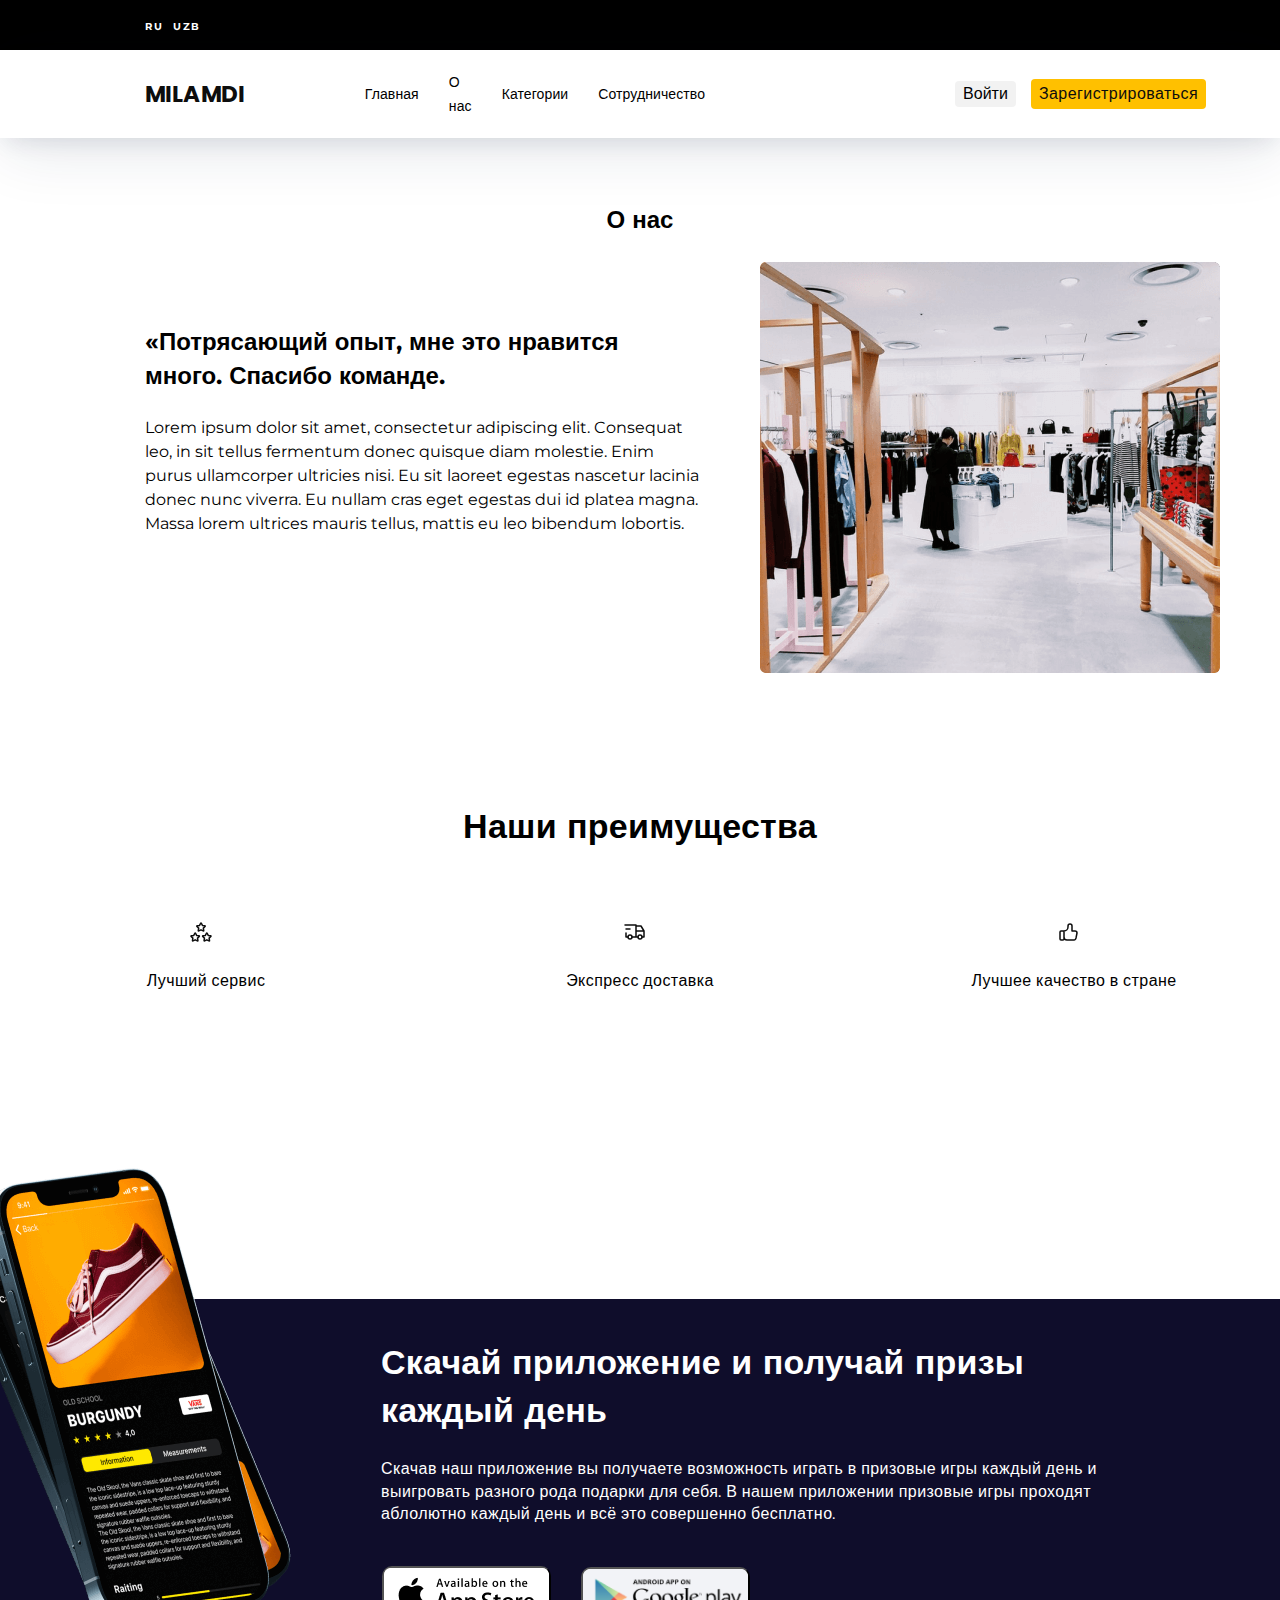
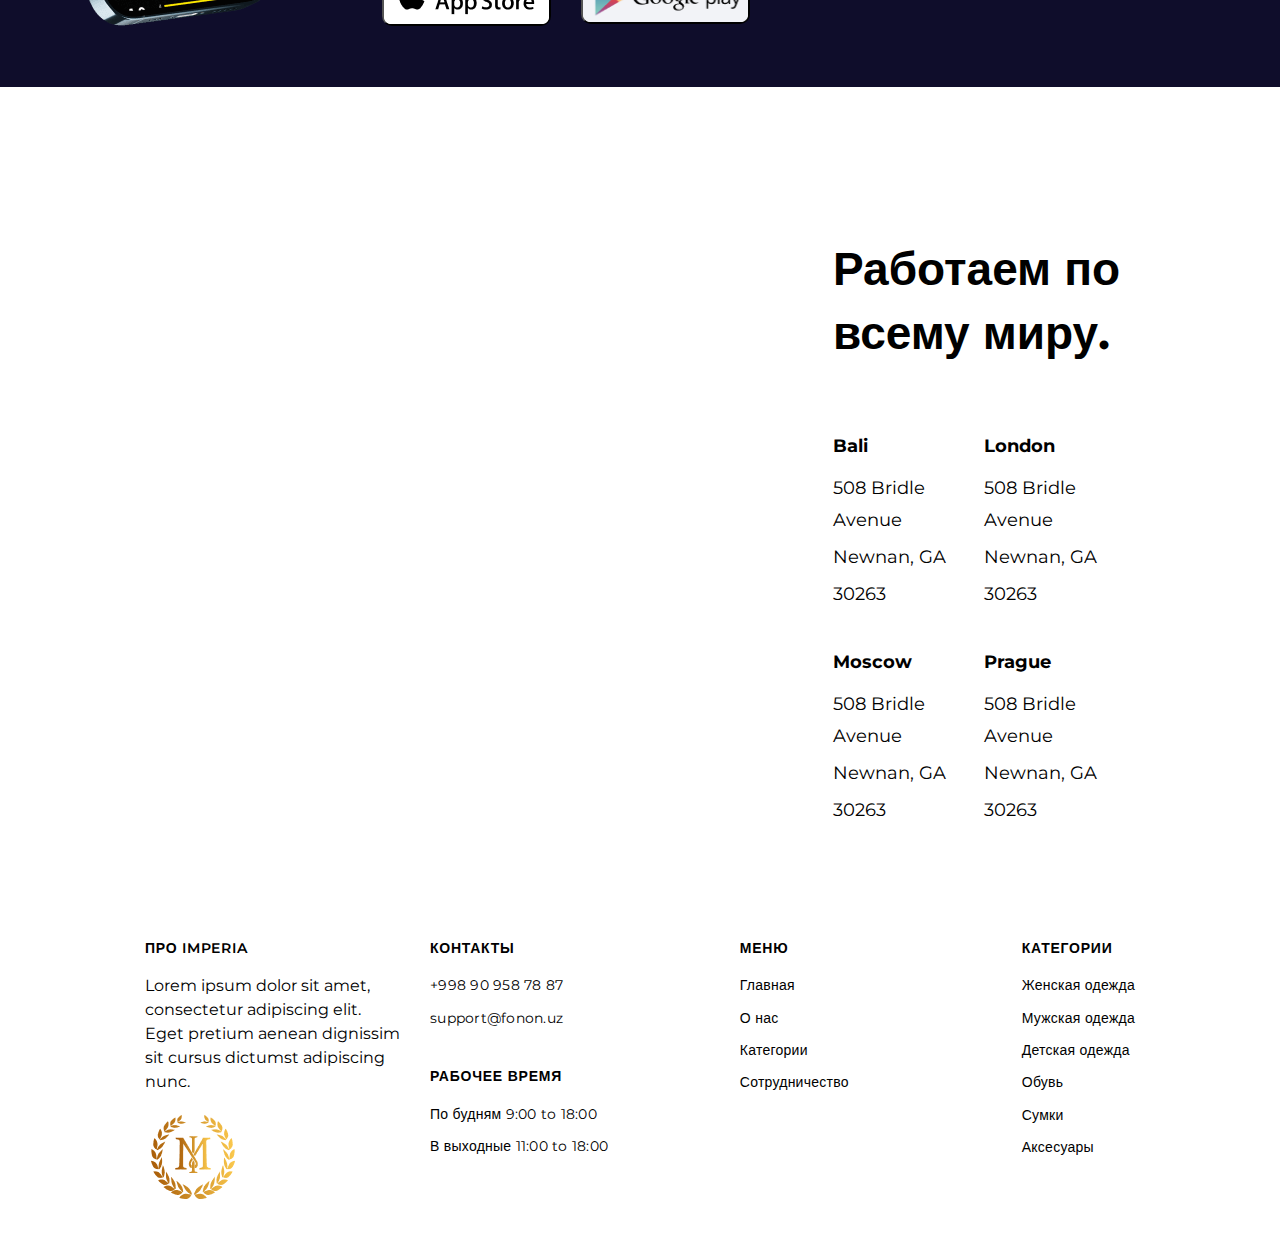
<file: about.html>
<!DOCTYPE html>
<html lang="en">
  <head>
    <meta charset="UTF-8" />
    <meta http-equiv="X-UA-Compatible" content="IE=edge" />
    <meta name="viewport" content="width=device-width, initial-scale=1.0" />
    <title>О нас</title>
    <link rel="stylesheet" href="./css/styles.css" />
  </head>
  <body>
    <header class="header">
        <div class="container header-top-container">
          <div class="header-top">
            <ul class="header-top-list">
              <li class="header_top__item">
                <a class="header_lang" href="#">Ru</a>
              </li>
              <li class="header_top__item">
                <a class="header_lang" href="#">Uzb</a>
              </li>
            </ul>
          </div>
        </div>
        <div class="container header-bottom-container">
          <div class="header-bottom">
            <div class="header-bottom-box">
              <a class="header_logo" href="index.html">Milamdi</a>
              <nav class="header-nav">
                <ul class="header-bottom-list">
                  <li class="header_bottom__item">
                    <a class="header_nav__link" href="index.html">Главная</a>
                  </li>
                  <li class="header_bottom__item">
                    <a class="header_nav__link" href="about.html">О нас</a>
                  </li>
                  <li class="header_bottom__item">
                    <a class="header_nav__link" href="categories.html">Категории</a>
                  </li>
                  <li class="header_bottom__item">
                    <a class="header_nav__link" href="#">Сотрудничество</a>
                  </li>
                </ul>
              </nav>
            </div>
            <div class="header-bottom-box">
              <button class="header_btn__one">Войти</button>
              <button class="header_btn__two">Зарегистрироваться</button>
              <a class="header_bottom__link" href=""><img class="header_img" src="./img/basket.svg" alt="" width="32"
                  height="32" /></a>
            </div>
          </div>
        </div>
        </div>
      </header>
<main>
    <section class="about__intro">
        <div class="container about__intro-container">
            <h2 class="about__intro-title">О нас</h2>
          <div class="about__intro-box">
            <h3 class="about__intro__box-title">«Потрясающий опыт, мне это нравится
                много. Спасибо команде.</h3>
            <p class="about__intro-text">
                Lorem ipsum dolor sit amet, consectetur adipiscing elit. Consequat leo, in sit tellus fermentum donec quisque diam molestie. Enim purus ullamcorper ultricies nisi. Eu sit laoreet egestas nascetur lacinia donec nunc viverra. Eu nullam cras eget egestas dui id platea magna. Massa lorem ultrices mauris tellus, mattis eu leo bibendum lobortis. 
 </p>
          </div>
        </div>
    </section>
    <section class="about__works">
        <div class="container works-container">
          <h2 class="works_title">Наши преимущества</h2>
          <ul class="works-list-one">
            <li class="works_item__one"><a class="works_link__one works_link1__before" href="#">Лучший сервис</a></li>
            <li class="works_item__one"><a class="works_link__one works_link2__before" href="#">Экспресс доставка </a>
            </li>
            <li class="works_item__one"><a class="works_link__one works_link3__before" href="#">Лучшее качество в
                стране</a></li>
          </ul>
        </div>
      </section>
      <!-- bosh sahifadan olingan bir xil bulgani uchun alohida yozmadim -->
      <section class="download">
        <div class="container download-container">
          <h3 class="download-title">Скачай приложение и получай призы каждый день</h3>
          <p class="download-text">
            Скачав наш приложение вы получаете возможность играть в призовые игры каждый день и выигровать разного рода
            подарки для себя.
            В нашем приложении призовые игры проходят аблолютно каждый день и всё это совершенно бесплатно.
          </p>
          <ul class="download-list">
            <li class="download_item"><button class="download_btn"><img class="download_img" src="./img/appstore.png"
                  alt="" width="165"></button></li>
            <li class="download_item"><button class="download_btn"><img class="download_img" src="./img/playmarket.png"
                  alt="" width="165"></button></li>
          </ul>
        </div>
      </section>
      <section class="location">
        <div class="container location__container">
          <div class="location__box-one">
            <iframe class="location__yandex" src="https://yandex.uz/maps/-/CCUNuQcPdC" frameborder="0"></iframe>
          </div>
          <div class="location__box-two">
            <h2 class="location__box-title">Работаем по всему миру.</h2>
            <ul class="location__list">
              <li class="location__item">
                <ul class="location__minilist">
                  <li class="location__miniitem-one">Bali</li>
                  <li class="location__miniitem">508 Bridle Avenue</li>
                  <li class="location__miniitem">Newnan, GA</li>
                  <li class="location__miniitem">30263</li>
                </ul>
              </li>
              <li class="location__item">
                <ul class="location__minilist">
                  <li class="location__miniitem-one">London</li>
                  <li class="location__miniitem">508 Bridle Avenue</li>
                  <li class="location__miniitem">Newnan, GA</li>
                  <li class="location__miniitem">30263</li>
                </ul>
              </li>
              <li class="location__item">
                <ul class="location__minilist">
                  <li class="location__miniitem-one">Moscow</li>
                  <li class="location__miniitem">508 Bridle Avenue</li>
                  <li class="location__miniitem">Newnan, GA</li>
                  <li class="location__miniitem">30263</li>
                </ul>
              </li>
              <li class="location__item">
                <ul class="location__minilist">
                  <li class="location__miniitem-one">Prague</li>
                  <li class="location__miniitem">508 Bridle Avenue</li>
                  <li class="location__miniitem">Newnan, GA</li>
                  <li class="location__miniitem">30263</li>
                </ul>
              </li>
            </ul>
          </div>
        </div>
      </section>
</main>
<footer class="footer">
  <div class="container footer-container">
    <div class="footer-box">
      <div class="footer-box-one">
        <h3 class="footer_title">про imperia</h3>
        <p class="footer-text">
          Lorem ipsum dolor sit amet, consectetur adipiscing elit. 
          Eget pretium aenean dignissim sit cursus dictumst adipiscing 
          nunc.
        </p>
        <a class="footer_logo__link" href="index.html">
          <img class="footer-logo" src="./img/footer_logo.png" alt="" width="96" height="96">
        </a>
      </div>
      <div class="footer-box-two">
        <ul class="footer-list">
          <li class="footer_list__title">контакты</li>
          <li class="footer_item">+998 90 958 78 87</li>
          <li class="footer_item">support@fonon.uz</li>
        </ul>
        <ul class="footer-list">
          <li class="footer_list__title">рабочее время</li>
          <li class="footer_item">По будням 9:00 to 18:00</li>
          <li class="footer_item">В выходные 11:00 to 18:00</li>
        </ul>
      </div>
    </div>
    <div class="footer-box-three">
      <ul class="footer-list-two">
        <li class="footer_list__title">Меню</li>
        <li class="footer_item"><a class="footer_link" href="index.html">Главная</a></li>
        <li class="footer_item"><a class="footer_link" href="about.html">О нас</a></li>
        <li class="footer_item"><a class="footer_link" href="categories.html">Категории</a></li>
        <li class="footer_item"><a class="footer_link" href="#">Сотрудничество</a></li>
      </ul>
      <ul class="footer-list-two">
        <li class="footer_list__title">категории</li>
        <li class="footer_item"><a class="footer_link" href="#">Женская одежда</a></li>
        <li class="footer_item"><a class="footer_link" href="#">Мужская одежда</a></li>
        <li class="footer_item"><a class="footer_link" href="#">Детская одежда</a></li>
        <li class="footer_item"><a class="footer_link" href="#">Обувь</a></li>
        <li class="footer_item"><a class="footer_link" href="#">Сумки</a></li>
        <li class="footer_item"><a class="footer_link" href="#">Аксесуары</a></li>
      </ul>
    </div>
  </div>
</footer>
  </body>
</html>
</file>
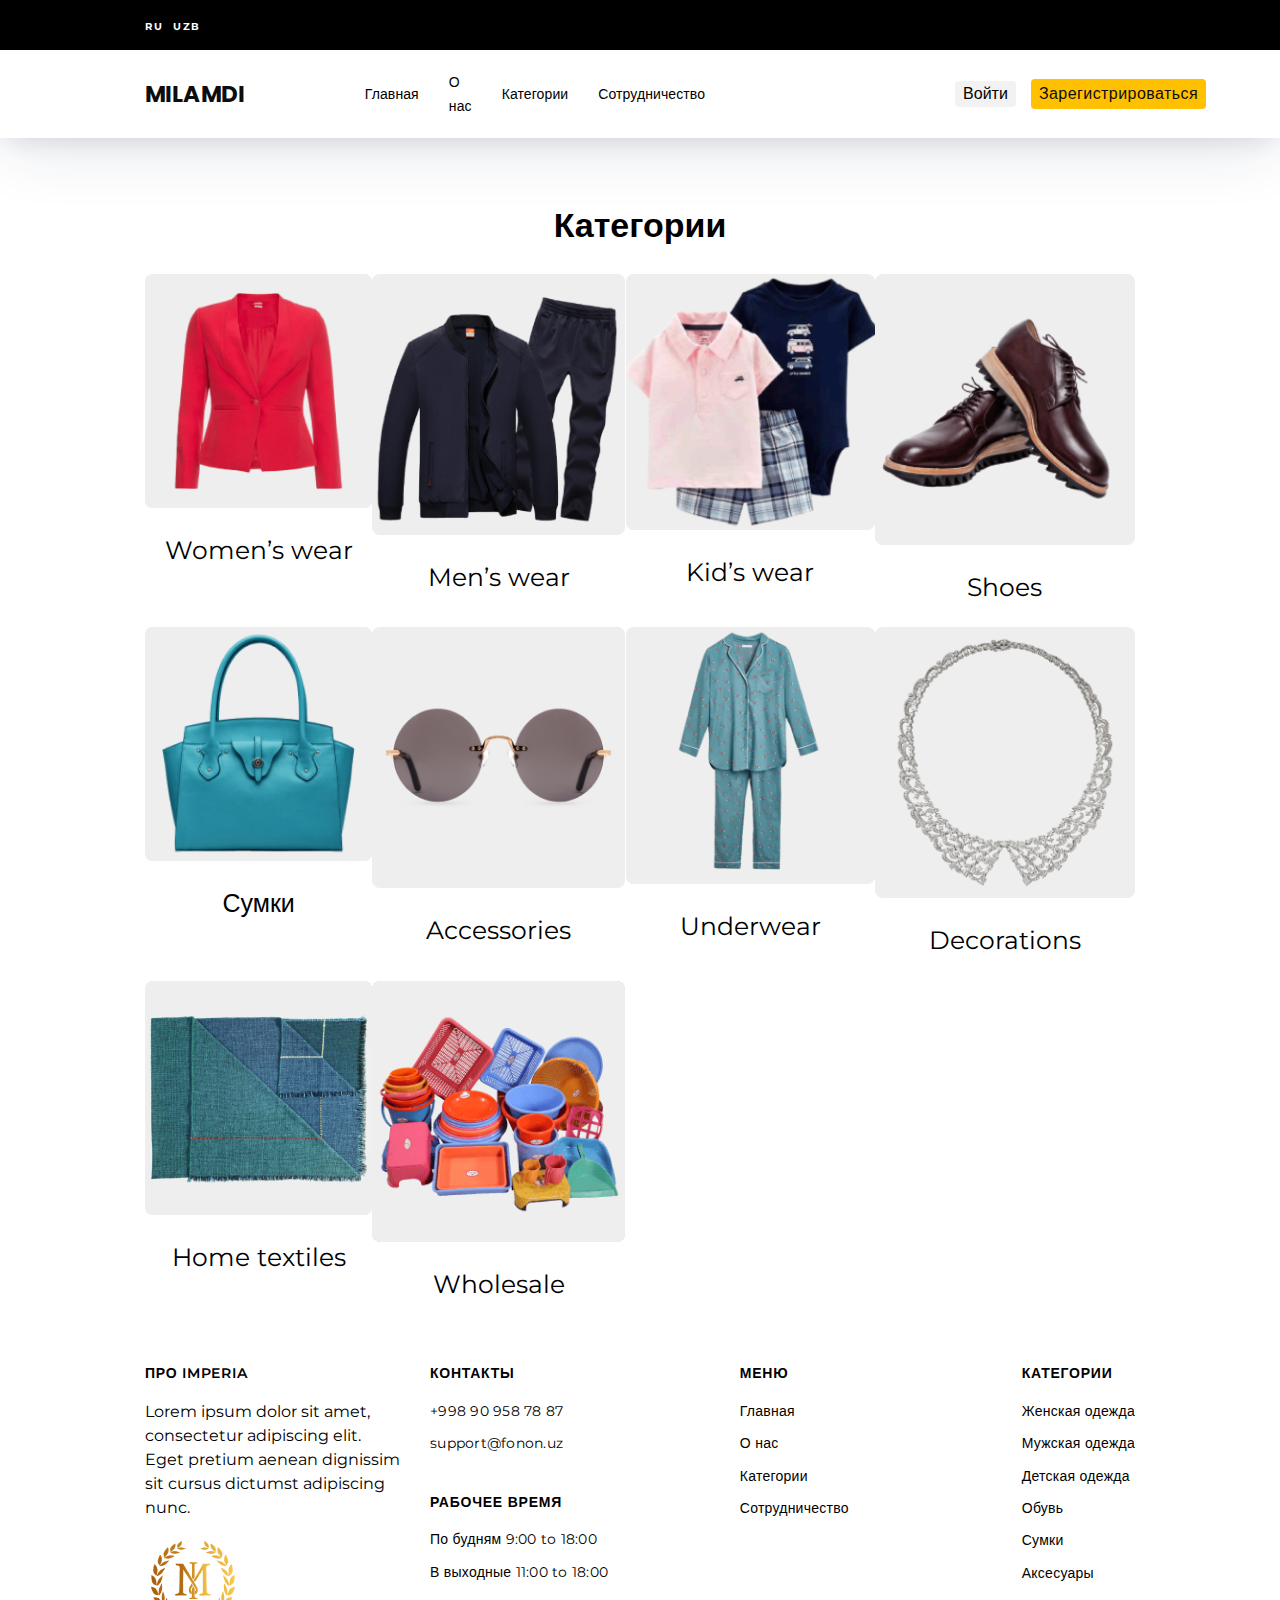
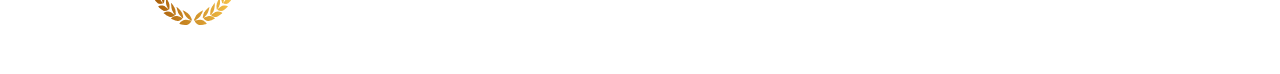
<file: categories.html>
<!DOCTYPE html>
<html lang="en">
<head>
    <meta charset="UTF-8">
    <meta http-equiv="X-UA-Compatible" content="IE=edge">
    <meta name="viewport" content="width=device-width, initial-scale=1.0">
    <title>Категории</title>
    <link rel="stylesheet" href="./css/styles.css">
</head>
<body>
    <header class="header">
        <div class="container header-top-container">
          <div class="header-top">
            <ul class="header-top-list">
              <li class="header_top__item">
                <a class="header_lang" href="#">Ru</a>
              </li>
              <li class="header_top__item">
                <a class="header_lang" href="#">Uzb</a>
              </li>
            </ul>
          </div>
        </div>
        <div class="container header-bottom-container">
          <div class="header-bottom">
            <div class="header-bottom-box">
              <a class="header_logo" href="index.html">Milamdi</a>
              <nav class="header-nav">
                <ul class="header-bottom-list">
                  <li class="header_bottom__item">
                    <a class="header_nav__link" href="index.html">Главная</a>
                  </li>
                  <li class="header_bottom__item">
                    <a class="header_nav__link" href="./about.html">О нас</a>
                  </li>
                  <li class="header_bottom__item">
                    <a class="header_nav__link" href="categories.html">Категории</a>
                  </li>
                  <li class="header_bottom__item">
                    <a class="header_nav__link" href="#">Сотрудничество</a>
                  </li>
                </ul>
              </nav>
            </div>
            <div class="header-bottom-box">
              <button class="header_btn__one">Войти</button>
              <button class="header_btn__two">Зарегистрироваться</button>
              <a class="header_bottom__link" href=""><img class="header_img" src="./img/basket.svg" alt="" width="32"
                  height="32" /></a>
            </div>
          </div>
        </div>
        </div>
      </header>
      <main>
        <section class="categories">
            <div class="container categories__container">
                <h2 class="categories__title">
                    Категории
                </h2>
                <div class="categories__box">
                    <div class="categories__card">
                        <img class="categories__img" src="./img/categories1.png" alt="">
                        <p class="categories__text">Women’s wear</p>
                    </div>
                    <div class="categories__card">
                        <img class="categories__img" src="./img/categories2.png" alt="">
                        <p class="categories__text">Men’s wear</p>
                    </div>
                    <div class="categories__card">
                        <img class="categories__img" src="./img/categories3.png" alt="">
                        <p class="categories__text">Kid’s wear</p>
                    </div>
                    <div class="categories__card">
                        <img class="categories__img" src="./img/categories4.png" alt="">
                        <p class="categories__text">Shoes</p>
                    </div>
                    <div class="categories__card">
                        <img class="categories__img" src="./img/categories5.png" alt="">
                        <p class="categories__text">Сумки</p>
                    </div>
                    <div class="categories__card">
                        <img class="categories__img" src="./img/categories6.png" alt="">
                        <p class="categories__text">Accessories</p>
                    </div>
                    <div class="categories__card">
                        <img class="categories__img" src="./img/categories7.png" alt="">
                        <p class="categories__text">Underwear</p>
                    </div>
                    <div class="categories__card">
                        <img class="categories__img" src="./img/categories8.png" alt="">
                        <p class="categories__text">Decorations</p>
                    </div>
                    <div class="categories__card">
                        <img class="categories__img" src="./img/categories9.png" alt="">
                        <p class="categories__text">Home textiles</p>
                    </div>
                    <div class="categories__card">
                        <img class="categories__img" src="./img/categories10.png" alt="">
                        <p class="categories__text">Wholesale</p>
                    </div>
                </div>
            </div>
        </section>
      </main>
      <footer class="footer">
        <div class="container footer-container">
          <div class="footer-box">
            <div class="footer-box-one">
              <h3 class="footer_title">про imperia</h3>
              <p class="footer-text">
                Lorem ipsum dolor sit amet, consectetur adipiscing elit. 
                Eget pretium aenean dignissim sit cursus dictumst adipiscing 
                nunc.
              </p>
              <a class="footer_logo__link" href="index.html">
                <img class="footer-logo" src="./img/footer_logo.png" alt="" width="96" height="96">
              </a>
            </div>
            <div class="footer-box-two">
              <ul class="footer-list">
                <li class="footer_list__title">контакты</li>
                <li class="footer_item">+998 90 958 78 87</li>
                <li class="footer_item">support@fonon.uz</li>
              </ul>
              <ul class="footer-list">
                <li class="footer_list__title">рабочее время</li>
                <li class="footer_item">По будням 9:00 to 18:00</li>
                <li class="footer_item">В выходные 11:00 to 18:00</li>
              </ul>
            </div>
          </div>
          <div class="footer-box-three">
            <ul class="footer-list-two">
              <li class="footer_list__title">Меню</li>
              <li class="footer_item"><a class="footer_link" href="index.html">Главная</a></li>
              <li class="footer_item"><a class="footer_link" href="about.html">О нас</a></li>
              <li class="footer_item"><a class="footer_link" href="categories.html">Категории</a></li>
              <li class="footer_item"><a class="footer_link" href="#">Сотрудничество</a></li>
            </ul>
            <ul class="footer-list-two">
              <li class="footer_list__title">категории</li>
              <li class="footer_item"><a class="footer_link" href="#">Женская одежда</a></li>
              <li class="footer_item"><a class="footer_link" href="#">Мужская одежда</a></li>
              <li class="footer_item"><a class="footer_link" href="#">Детская одежда</a></li>
              <li class="footer_item"><a class="footer_link" href="#">Обувь</a></li>
              <li class="footer_item"><a class="footer_link" href="#">Сумки</a></li>
              <li class="footer_item"><a class="footer_link" href="#">Аксесуары</a></li>
            </ul>
          </div>
        </div>
      </footer>
</body>
</html>
</file>
<file: css/styles.css>
@charset "UTF-8";
/*! normalize.css v8.0.1 | MIT License | github.com/necolas/normalize.css */
/* Document
   ========================================================================== */
/**
 * 1. Correct the line height in all browsers.
 * 2. Prevent adjustments of font size after orientation changes in iOS.
 */
html {
  line-height: 1.15; /* 1 */
  -webkit-text-size-adjust: 100%; /* 2 */
}

/* Sections
     ========================================================================== */
/**
   * Remove the margin in all browsers.
   */
body {
  margin: 0;
}

/**
   * Render the `main` element consistently in IE.
   */
main {
  display: block;
}

/**
   * Correct the font size and margin on `h1` elements within `section` and
   * `article` contexts in Chrome, Firefox, and Safari.
   */
h1 {
  font-size: 2em;
  margin: 0.67em 0;
}

/* Grouping content
     ========================================================================== */
/**
   * 1. Add the correct box sizing in Firefox.
   * 2. Show the overflow in Edge and IE.
   */
hr {
  box-sizing: content-box; /* 1 */
  height: 0; /* 1 */
  overflow: visible; /* 2 */
}

/**
   * 1. Correct the inheritance and scaling of font size in all browsers.
   * 2. Correct the odd `em` font sizing in all browsers.
   */
pre {
  font-family: monospace, monospace; /* 1 */
  font-size: 1em; /* 2 */
}

/* Text-level semantics
     ========================================================================== */
/**
   * Remove the gray background on active links in IE 10.
   */
a {
  background-color: transparent;
}

/**
   * 1. Remove the bottom border in Chrome 57-
   * 2. Add the correct text decoration in Chrome, Edge, IE, Opera, and Safari.
   */
abbr[title] {
  border-bottom: none; /* 1 */
  text-decoration: underline; /* 2 */
  -webkit-text-decoration: underline dotted;
          text-decoration: underline dotted; /* 2 */
}

/**
   * Add the correct font weight in Chrome, Edge, and Safari.
   */
b,
strong {
  font-weight: bolder;
}

/**
   * 1. Correct the inheritance and scaling of font size in all browsers.
   * 2. Correct the odd `em` font sizing in all browsers.
   */
code,
kbd,
samp {
  font-family: monospace, monospace; /* 1 */
  font-size: 1em; /* 2 */
}

/**
   * Add the correct font size in all browsers.
   */
small {
  font-size: 80%;
}

/**
   * Prevent `sub` and `sup` elements from affecting the line height in
   * all browsers.
   */
sub,
sup {
  font-size: 75%;
  line-height: 0;
  position: relative;
  vertical-align: baseline;
}

sub {
  bottom: -0.25em;
}

sup {
  top: -0.5em;
}

/* Embedded content
     ========================================================================== */
/**
   * Remove the border on images inside links in IE 10.
   */
img {
  border-style: none;
}

/* Forms
     ========================================================================== */
/**
   * 1. Change the font styles in all browsers.
   * 2. Remove the margin in Firefox and Safari.
   */
button,
input,
optgroup,
select,
textarea {
  font-family: inherit; /* 1 */
  font-size: 100%; /* 1 */
  line-height: 1.15; /* 1 */
  margin: 0; /* 2 */
}

/**
   * Show the overflow in IE.
   * 1. Show the overflow in Edge.
   */
button,
input {
  /* 1 */
  overflow: visible;
}

/**
   * Remove the inheritance of text transform in Edge, Firefox, and IE.
   * 1. Remove the inheritance of text transform in Firefox.
   */
button,
select {
  /* 1 */
  text-transform: none;
}

/**
   * Correct the inability to style clickable types in iOS and Safari.
   */
button,
[type=button],
[type=reset],
[type=submit] {
  -webkit-appearance: button;
}

/**
   * Remove the inner border and padding in Firefox.
   */
button::-moz-focus-inner,
[type=button]::-moz-focus-inner,
[type=reset]::-moz-focus-inner,
[type=submit]::-moz-focus-inner {
  border-style: none;
  padding: 0;
}

/**
   * Restore the focus styles unset by the previous rule.
   */
button:-moz-focusring,
[type=button]:-moz-focusring,
[type=reset]:-moz-focusring,
[type=submit]:-moz-focusring {
  outline: 1px dotted ButtonText;
}

/**
   * Correct the padding in Firefox.
   */
fieldset {
  padding: 0.35em 0.75em 0.625em;
}

/**
   * 1. Correct the text wrapping in Edge and IE.
   * 2. Correct the color inheritance from `fieldset` elements in IE.
   * 3. Remove the padding so developers are not caught out when they zero out
   *    `fieldset` elements in all browsers.
   */
legend {
  box-sizing: border-box; /* 1 */
  color: inherit; /* 2 */
  display: table; /* 1 */
  max-width: 100%; /* 1 */
  padding: 0; /* 3 */
  white-space: normal; /* 1 */
}

/**
   * Add the correct vertical alignment in Chrome, Firefox, and Opera.
   */
progress {
  vertical-align: baseline;
}

/**
   * Remove the default vertical scrollbar in IE 10+.
   */
textarea {
  overflow: auto;
}

/**
   * 1. Add the correct box sizing in IE 10.
   * 2. Remove the padding in IE 10.
   */
[type=checkbox],
[type=radio] {
  box-sizing: border-box; /* 1 */
  padding: 0; /* 2 */
}

/**
   * Correct the cursor style of increment and decrement buttons in Chrome.
   */
[type=number]::-webkit-inner-spin-button,
[type=number]::-webkit-outer-spin-button {
  height: auto;
}

/**
   * 1. Correct the odd appearance in Chrome and Safari.
   * 2. Correct the outline style in Safari.
   */
[type=search] {
  -webkit-appearance: textfield; /* 1 */
  outline-offset: -2px; /* 2 */
}

/**
   * Remove the inner padding in Chrome and Safari on macOS.
   */
[type=search]::-webkit-search-decoration {
  -webkit-appearance: none;
}

/**
   * 1. Correct the inability to style clickable types in iOS and Safari.
   * 2. Change font properties to `inherit` in Safari.
   */
::-webkit-file-upload-button {
  -webkit-appearance: button; /* 1 */
  font: inherit; /* 2 */
}

/* Interactive
     ========================================================================== */
/*
   * Add the correct display in Edge, IE 10+, and Firefox.
   */
details {
  display: block;
}

/*
   * Add the correct display in all browsers.
   */
summary {
  display: list-item;
}

/* Misc
     ========================================================================== */
/**
   * Add the correct display in IE 10+.
   */
template {
  display: none;
}

/**
   * Add the correct display in IE 10.
   */
[hidden] {
  display: none;
}

/* montserrat-regular - latin */
@font-face {
  font-family: "Montserrat";
  font-style: normal;
  font-weight: 400;
  src: local(""), url("../fonts/montserrat-v25-latin-regular.woff2") format("woff2"), url("../fonts/montserrat-v25-latin-regular.woff") format("woff"); /* Chrome 6+, Firefox 3.6+, IE 9+, Safari 5.1+ */
}
/* montserrat-500 - latin */
@font-face {
  font-family: "Montserrat";
  font-style: normal;
  font-weight: 500;
  src: local(""), url("../fonts/montserrat-v25-latin-500.woff2") format("woff2"), url("../fonts/montserrat-v25-latin-500.woff") format("woff"); /* Chrome 6+, Firefox 3.6+, IE 9+, Safari 5.1+ */
}
/* montserrat-600 - latin */
@font-face {
  font-family: "Montserrat";
  font-style: normal;
  font-weight: 600;
  src: local(""), url("../fonts/montserrat-v25-latin-600.woff2") format("woff2"), url("../fonts/montserrat-v25-latin-600.woff") format("woff"); /* Chrome 6+, Firefox 3.6+, IE 9+, Safari 5.1+ */
}
/* montserrat-700 - latin */
@font-face {
  font-family: "Montserrat";
  font-style: normal;
  font-weight: 700;
  src: local(""), url("../fonts/montserrat-v25-latin-700.woff2") format("woff2"), url("../fonts/montserrat-v25-latin-700.woff") format("woff"); /* Chrome 6+, Firefox 3.6+, IE 9+, Safari 5.1+ */
}
/* poppins-700 - latin */
@font-face {
  font-family: "Poppins";
  font-style: normal;
  font-weight: 700;
  src: local(""), url("../fonts/poppins-v20-latin-700.woff2") format("woff2"), url("../fonts/poppins-v20-latin-700.woff") format("woff"); /* Chrome 6+, Firefox 3.6+, IE 9+, Safari 5.1+ */
}
body {
  padding: 0;
  margin: 0;
  font-family: "Montserrat", "Arial", "sans-serif";
  line-height: 1.5;
}

.container {
  max-width: 1440px;
  padding: 0 145px;
  margin-left: auto;
  margin-right: auto;
}

img {
  display: block;
  max-width: 100%;
  height: auto;
}

.visually-hidden {
  position: absolute;
  width: 1px;
  height: 1px;
  margin: -1px;
  border: 0;
  padding: 0;
  clip: rect(0 0 0 0);
  overflow: hidden;
}

.header-top-container {
  background-color: black;
}
.header-top {
  margin: 0;
  padding: 0;
  padding-top: 13px;
  padding-bottom: 13px;
}
.header-top-list {
  display: flex;
  margin: 0;
  padding: 0;
  list-style-type: none;
  margin-right: auto;
  gap: 10px;
}
.header_lang {
  font-weight: 700;
  font-size: 10px;
  line-height: 140%;
  letter-spacing: 1.5px;
  text-transform: uppercase;
  font-feature-settings: "pnum" on, "lnum" on;
  color: #ffffff;
  text-decoration: none;
}
.header-bottom-container {
  box-shadow: 0px 8px 22px -6px rgba(24, 39, 75, 0.12), 0px 14px 64px -4px rgba(24, 39, 75, 0.12);
}
.header-bottom {
  display: flex;
  align-items: center;
  justify-content: space-between;
  padding-top: 20px;
  padding-bottom: 20px;
}
.header-bottom-box {
  margin: o;
  padding: 0;
  display: flex;
  align-items: center;
  justify-content: space-between;
}
.header_logo {
  text-decoration: none;
  font-family: "poppins";
  font-weight: 700;
  font-size: 23px;
  line-height: 140%;
  letter-spacing: 0.4px;
  text-transform: uppercase;
  font-feature-settings: "pnum" on, "lnum" on;
  color: #0d0d0d;
}
.header-bottom-list {
  margin: 0;
  padding: 0;
  display: flex;
  align-items: center;
  gap: 30px;
  list-style-type: none;
  margin-left: 120px;
}
.header_nav__link {
  text-decoration: none;
  font-weight: 500;
  font-size: 14px;
  line-height: 140%;
  letter-spacing: 0.1px;
  font-feature-settings: "pnum" on, "lnum" on;
  color: #000000;
}
.header_btn__one {
  margin-left: 250px;
  padding: 4px 8px;
  border: none;
  background-color: rgba(0, 0, 0, 0.05);
  border-radius: 4px;
  cursor: pointer;
}
.header_btn__two {
  margin-left: 15px;
  padding: 4px 8px;
  border: none;
  font-weight: 400;
  font-size: 16px;
  line-height: 140%;
  letter-spacing: 0.44px;
  font-feature-settings: "pnum" on, "lnum" on;
  color: #0d0d0d;
  background-color: #ffc000;
  border-radius: 4px;
  cursor: pointer;
}
.header_bottom__link {
  margin-left: 40px;
}

.intro-bgi {
  margin: 0;
  padding: 0;
  background-color: #e1aa00;
  height: 200px;
}
.intro-bgi-one {
  display: flex;
  align-items: center;
  justify-content: center;
  gap: 4px;
}
.intro_btn {
  margin-top: auto;
  margin-bottom: 33px;
  padding: 0;
  width: 32px;
  height: 32px;
  background-image: url(../img/intro_btn.svg);
  background-repeat: no-repeat;
  background-position: center center;
  border: none;
  background-color: transparent;
}
.intro_btn__active {
  background-image: url(../img/intro_btn_a.svg);
  border: 1px solid #0d0d0d;
  border-radius: 32px;
  cursor: pointer;
}
.intro_btn:hover {
  background-image: url(../img/intro_btn_a.svg);
  border: 1px solid #0d0d0d;
  border-radius: 32px;
  cursor: pointer;
}
.intro-container {
  position: relative;
  background-color: #000;
  padding-bottom: 150px;
}
.intro-container::before {
  display: inline-block;
  content: url(../img/intro_bgi.png);
  width: 512px;
  height: 788px;
  position: absolute;
  right: 150px;
  top: -195px;
}
.intro_title {
  margin: 0;
  padding: 0;
  padding-top: 30px;
  margin-bottom: 16px;
  width: 588px;
  font-weight: 700;
  font-size: 34px;
  line-height: 140%;
  letter-spacing: 0.25px;
  font-feature-settings: "pnum" on, "lnum" on;
  color: #ffffff;
}
.intro_text {
  margin: 0;
  padding: 0;
  margin-bottom: 24px;
  width: 588px;
  font-weight: 500;
  font-size: 14px;
  line-height: 140%;
  letter-spacing: 0.1px;
  font-feature-settings: "pnum" on, "lnum" on;
  color: #ffffff;
}
.intro_link {
  margin-left: 12px;
  position: relative;
  text-decoration: none;
  font-weight: 600;
  font-size: 14px;
  line-height: 140%;
  letter-spacing: 0.75px;
  text-transform: uppercase;
  font-feature-settings: "pnum" on, "lnum" on;
  color: #ffc000;
  display: flex;
  align-items: center;
}
.intro_link::after {
  display: inline-block;
  content: url(../img/intro_lb.svg);
  position: absolute;
  left: -12px;
}

.works {
  background-color: #fafafa;
}
.works-container {
  display: flex;
  align-items: center;
  flex-direction: column;
}
.works_title {
  margin-top: 67px;
  margin-bottom: 24px;
  font-weight: 700;
  font-size: 34px;
  line-height: 140%;
  letter-spacing: 0.25px;
  font-feature-settings: "pnum" on, "lnum" on;
  color: #000000;
}
.works-list-one {
  margin: 0;
  padding: 0;
  margin-bottom: 80px;
  display: flex;
  align-items: center;
  gap: 140px;
  list-style-type: none;
}
.works_item__one {
  width: 294px;
  background-color: white;
  border-radius: 12px;
}
.works_link__one {
  position: relative;
  display: block;
  text-decoration: none;
  text-align: center;
  padding-top: 95px;
  padding-bottom: 27px;
  font-weight: 400;
  font-size: 16px;
  line-height: 140%;
  letter-spacing: 0.44px;
  font-feature-settings: "pnum" on, "lnum" on;
  color: #000000;
}
.works_link1__before::before {
  display: inline-block;
  content: url(../img/star_g.svg);
  position: absolute;
  left: 130px;
  top: 45px;
}
.works_link2__before::before {
  display: inline-block;
  content: url(../img/car.svg);
  position: absolute;
  left: 130px;
  top: 45px;
}
.works_link3__before::before {
  display: inline-block;
  content: url(../img/like.svg);
  position: absolute;
  left: 130px;
  top: 45px;
}
.works-title-two {
  margin-bottom: 32px;
  font-weight: 700;
  font-size: 34px;
  line-height: 140%;
  letter-spacing: 0.25px;
  font-feature-settings: "pnum" on, "lnum" on;
}
.works-list-two {
  margin: 0;
  padding: 0;
  margin-bottom: 64px;
  display: flex;
  align-items: center;
  gap: 30px;
  list-style-type: none;
}
.works_item__two {
  margin-left: auto;
  margin-right: auto;
  width: 264px;
  background-color: #ffffff;
  box-shadow: 0px 0px 98px rgba(0, 0, 0, 0.05);
  border-radius: 12px;
}
.works_text__one {
  margin: 7px 12px 8px 12px;
  padding: 0;
  font-weight: 600;
  font-size: 14px;
  line-height: 140%;
  letter-spacing: 0.75px;
  text-transform: uppercase;
  font-feature-settings: "pnum" on, "lnum" on;
}
.works_text__two {
  margin: 0 12px 4px 12px;
  padding: 0;
  font-weight: 500;
  font-size: 12px;
  line-height: 140%;
  letter-spacing: 0.4px;
  font-feature-settings: "pnum" on, "lnum" on;
}
.works-item-box {
  margin: 0 12px 8px 12px;
  padding: 0;
  display: flex;
  align-items: center;
  justify-content: space-between;
}
.works-item-list {
  margin: 0;
  padding: 0;
  display: flex;
  align-items: center;
  gap: 6px;
  list-style-type: none;
}
.works_btn {
  margin-left: auto;
  margin-right: auto;
  margin-bottom: 8px;
  padding: 8px 24px;
  font-weight: 600;
  font-size: 14px;
  line-height: 140%;
  display: flex;
  letter-spacing: 0.75px;
  text-transform: uppercase;
  font-feature-settings: "pnum" on, "lnum" on;
  background-color: #ffc000;
  border-radius: 6px;
  border: none;
  cursor: pointer;
}
.works-title-three {
  margin-bottom: 38px;
  font-weight: 700;
  font-size: 34px;
  line-height: 140%;
  text-align: center;
  letter-spacing: 0.25px;
  font-feature-settings: "pnum" on, "lnum" on;
}
.works-list-three {
  margin: 0;
  padding: 0;
  margin-bottom: 245px;
  display: flex;
  align-items: center;
  list-style-type: none;
  gap: 30px;
}
.works_item__three {
  border-radius: 8px;
  position: relative;
  display: flex;
  align-items: center;
  flex-direction: column;
}
.works_item__link::before {
  display: inline-block;
  content: "Женская обувь";
  font-weight: 700;
  font-size: 24px;
  line-height: 140%;
  font-feature-settings: "pnum" on, "lnum" on;
  color: #ffc000;
  padding: 22px 41px;
  background-color: #000000;
  border-radius: 0 0 8px 8px;
  position: absolute;
  bottom: 0;
}

.download-container {
  background-color: #0f0d2b;
  padding-top: 40px;
  display: flex;
  align-items: flex-end;
  flex-direction: column;
}
.download-title {
  position: relative;
  margin: 0;
  padding: 0;
  margin-bottom: 24px;
  width: 754px;
  font-weight: 700;
  font-size: 34px;
  line-height: 140%;
  letter-spacing: 0.25px;
  font-feature-settings: "pnum" on, "lnum" on;
  color: #ffffff;
}
.download-title::before {
  display: inline-block;
  content: url(../img/d_bg.png);
  position: absolute;
  left: -450px;
  top: -200px;
}
.download-text {
  margin: 0;
  padding: 0;
  margin-bottom: 40px;
  width: 754px;
  font-weight: 400;
  font-size: 16px;
  line-height: 140%;
  letter-spacing: 0.44px;
  font-feature-settings: "pnum" on, "lnum" on;
  color: #ffffff;
}
.download-list {
  margin: 0;
  padding: 0;
  margin-bottom: 56px;
  margin-right: 385px;
  list-style-type: none;
  display: flex;
  align-items: center;
  gap: 30px;
}
.download_item {
  margin: 0;
  padding: 0;
}
.download_btn {
  margin: 0;
  padding: 0;
  border-radius: 10px;
  cursor: pointer;
}

.new {
  background-color: #e5e5e5;
}
.new-title {
  margin-top: 64px;
  margin-bottom: 32px;
  font-weight: 700;
  font-size: 34px;
  line-height: 140%;
  text-align: center;
  letter-spacing: 0.25px;
  font-feature-settings: "pnum" on, "lnum" on;
}
.new-box {
  display: flex;
  align-items: flex-end;
  flex-direction: column;
  background-color: white;
  margin-bottom: 48px;
}
.new_box__title {
  position: relative;
  margin: 0;
  padding: 0;
  width: 556px;
  margin-top: 101px;
  margin-bottom: 24px;
  font-weight: 700;
  font-size: 34px;
  line-height: 140%;
  letter-spacing: 0.25px;
  font-feature-settings: "pnum" on, "lnum" on;
  color: #0d0d0d;
}
.new_box__title::before {
  display: inline-block;
  content: url(../img/new_box.png);
  position: absolute;
  left: -740px;
  top: -101px;
}
.new_text {
  width: 558px;
  margin: 0;
  padding: 0;
  margin-bottom: 24px;
  font-weight: 400;
  font-size: 16px;
  line-height: 140%;
  letter-spacing: 0.44px;
  font-feature-settings: "pnum" on, "lnum" on;
}
.new_btn {
  margin-bottom: 101px;
  margin-right: 370px;
  padding: 8px 23px;
  background-color: #ffc000;
  border-radius: 6px;
  font-weight: 600;
  font-size: 14px;
  line-height: 140%;
  display: flex;
  align-items: center;
  text-align: center;
  letter-spacing: 0.75px;
  text-transform: uppercase;
  font-feature-settings: "pnum" on, "lnum" on;
  border: none;
}
.new-box-one {
  padding-top: 173px;
  padding-bottom: 173px;
  background-color: #ffc000;
  margin-bottom: 80px;
}
.new_text__one {
  margin: 0;
  margin-left: auto;
  margin-right: auto;
  padding: 0;
  width: 666px;
  font-weight: 700;
  font-size: 34px;
  line-height: 140%;
  text-align: center;
  letter-spacing: 0.25px;
  font-feature-settings: "pnum" on, "lnum" on;
  color: #0d0d0d;
}
.new_text__span {
  font-size: 50px;
}

.footer-container {
  margin-bottom: 43px;
  display: flex;
  justify-content: space-between;
}
.footer-box {
  margin: 0;
  padding: 0;
  display: flex;
  gap: 29px;
}
.footer-box-one {
  margin: 0;
  padding: 0;
}
.footer_title {
  margin: 0;
  padding: 0;
  margin-bottom: 16px;
  font-weight: 600;
  font-size: 14px;
  line-height: 140%;
  letter-spacing: 0.75px;
  text-transform: uppercase;
  font-feature-settings: "pnum" on, "lnum" on;
}
.footer-text {
  width: 256px;
  margin: 0;
  padding: 0;
  margin-bottom: 15px;
}
.footer-box-two {
  margin: 0;
  padding: 0;
  display: flex;
  flex-direction: column;
  gap: 38px;
}
.footer-list {
  margin: 0;
  padding: 0;
  list-style-type: none;
  display: flex;
  flex-direction: column;
  gap: 10px;
}
.footer_list__title {
  margin-bottom: 6px;
  font-weight: 600;
  font-size: 14px;
  line-height: 140%;
  letter-spacing: 0.75px;
  text-transform: uppercase;
  font-feature-settings: "pnum" on, "lnum" on;
}
.footer_item {
  font-weight: 400;
  font-size: 14px;
  line-height: 160%;
  letter-spacing: 0.25px;
  font-feature-settings: "pnum" on, "lnum" on;
}
.footer-box-three {
  margin: 0;
  padding: 0;
  display: flex;
  gap: 173px;
}
.footer-list-two {
  margin: 0;
  padding: 0;
  display: flex;
  flex-direction: column;
  gap: 10px;
  list-style-type: none;
}
.footer_link {
  text-decoration: none;
  font-weight: 400;
  font-size: 14px;
  line-height: 160%;
  letter-spacing: 0.25px;
  font-feature-settings: "pnum" on, "lnum" on;
  color: #000000;
}

.about__intro-container {
  padding-top: 64px;
  padding-bottom: 200px;
  background-image: url(../img/about_intro_bgi.png);
  background-repeat: no-repeat;
  background-position: calc(50% + 350px) calc(50% + 30px);
}
.about__intro-title {
  margin: 0;
  padding: 0;
  margin-bottom: 25px;
  text-align: center;
}
.about__intro__box-title {
  width: 557px;
  font-weight: 700;
  font-size: 24px;
  line-height: 140%;
  margin: 0;
  padding: 0;
  margin-bottom: 24px;
  margin-top: 87px;
}
.about__intro-text {
  margin: 0;
  padding: 0;
  width: 557px;
}

.about__works {
  padding-bottom: 200px;
}

.location__container {
  margin-bottom: 65px;
  display: grid;
  grid-template-columns: auto auto;
  gap: 128px;
  padding-top: 150px;
  padding-left: 0;
}
.location__box-one {
  width: 705px;
  margin: 0;
  padding: 0;
}
.location__yandex {
  width: 705px;
  height: 630px;
}
.location__box-title {
  font-weight: 900;
  font-size: 46px;
  line-height: 64px;
  margin: 0;
  padding: 0;
  margin-bottom: 65px;
}
.location__list {
  display: grid;
  grid-template-columns: auto auto;
  list-style-type: none;
  margin: 0;
  padding: 0;
}
.location__minilist {
  margin: 0;
  padding: 0;
  list-style-type: none;
  margin-bottom: 36px;
  display: flex;
  flex-direction: column;
  gap: 5px;
}
.location__miniitem {
  font-weight: 400;
  font-size: 18px;
  line-height: 32px;
}
.location__miniitem-one {
  font-weight: 700;
  font-size: 18px;
  line-height: 32px;
  margin-bottom: 5px;
}

.categories__container {
  padding-top: 64px;
  padding-bottom: 40px;
}
.categories__title {
  margin: 0;
  padding: 0;
  margin-bottom: 24px;
  font-weight: 700;
  font-size: 34px;
  line-height: 140%;
  text-align: center;
}
.categories__box {
  margin: 0;
  padding: 0;
  display: grid;
  grid-template-columns: auto auto auto auto;
}
.categories__img {
  display: block;
  margin: 0;
  margin-left: auto;
  margin-right: auto;
  margin-bottom: 26px;
}
.categories__text {
  margin: 0;
  padding: 0;
  margin-bottom: 24px;
  text-align: center;
  font-weight: 400;
  font-size: 25px;
  line-height: 130%;
}/*# sourceMappingURL=styles.css.map */
</file>
